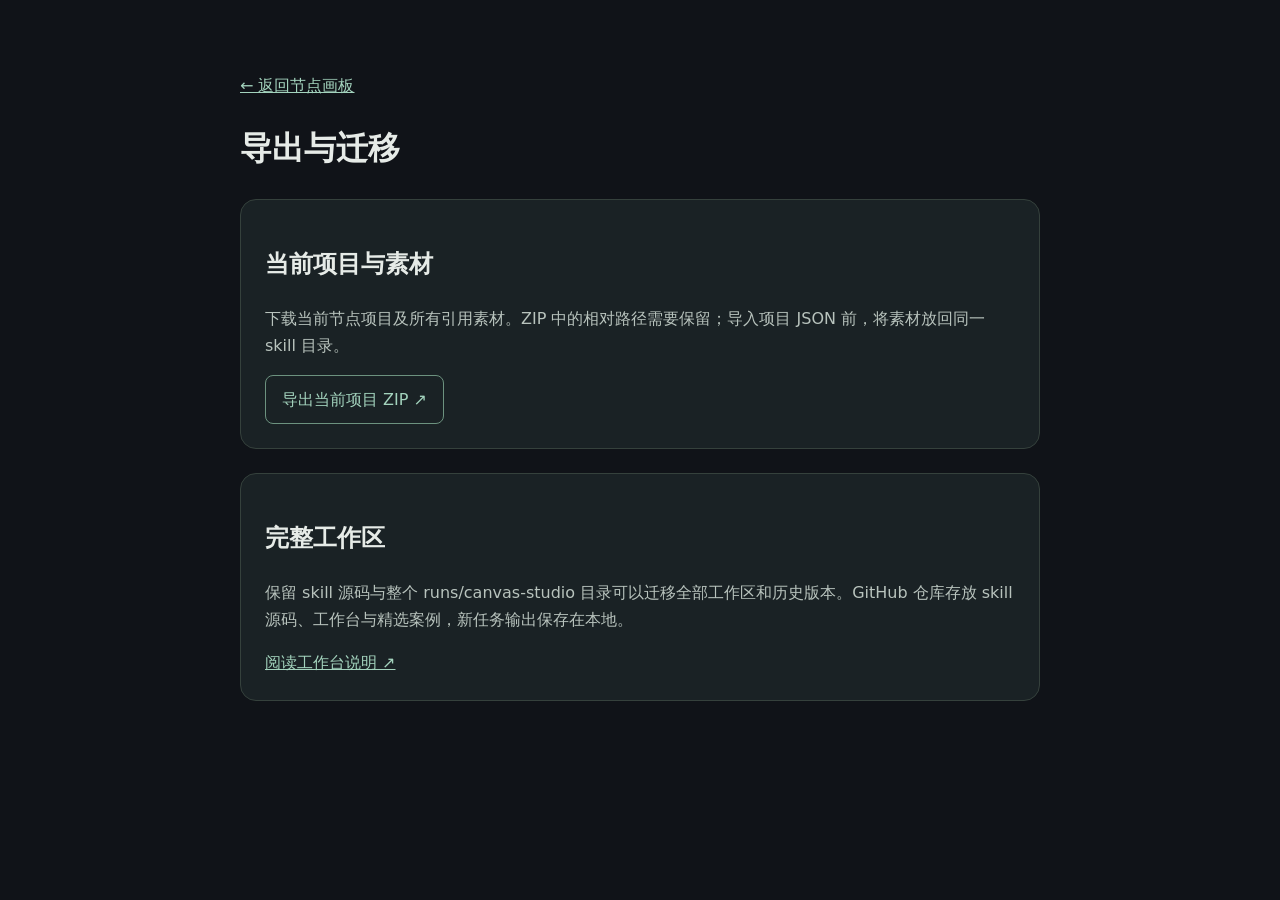
<file: canvas/downloads.html>
<!doctype html>
<html lang="zh-CN">
<meta charset="utf-8"><meta name="viewport" content="width=device-width,initial-scale=1">
<title>导出与迁移 · 纹样工作台</title>
<style>body{margin:0;background:#101318;color:#e6ebe7;font:16px/1.7 system-ui,sans-serif}main{max-width:800px;margin:48px auto;padding:24px}a{color:#a3d3bd}.card{background:#1a2225;border:1px solid #35413c;border-radius:16px;padding:24px;margin:24px 0}.button{display:inline-block;padding:10px 16px;border:1px solid #6c927f;border-radius:8px;text-decoration:none}p{color:#b8c3bd}</style>
<main><a href="./">← 返回节点画板</a><h1>导出与迁移</h1>
<div class="card"><h2>当前项目与素材</h2><p>下载当前节点项目及所有引用素材。ZIP 中的相对路径需要保留；导入项目 JSON 前，将素材放回同一 skill 目录。</p><a class="button" href="/api/export" download="ornament-studio.zip">导出当前项目 ZIP ↗</a></div>
<div class="card"><h2>完整工作区</h2><p>保留 skill 源码与整个 runs/canvas-studio 目录可以迁移全部工作区和历史版本。GitHub 仓库存放 skill 源码、工作台与精选案例，新任务输出保存在本地。</p><a href="README.md">阅读工作台说明 ↗</a></div>
</main></html>
</file>
